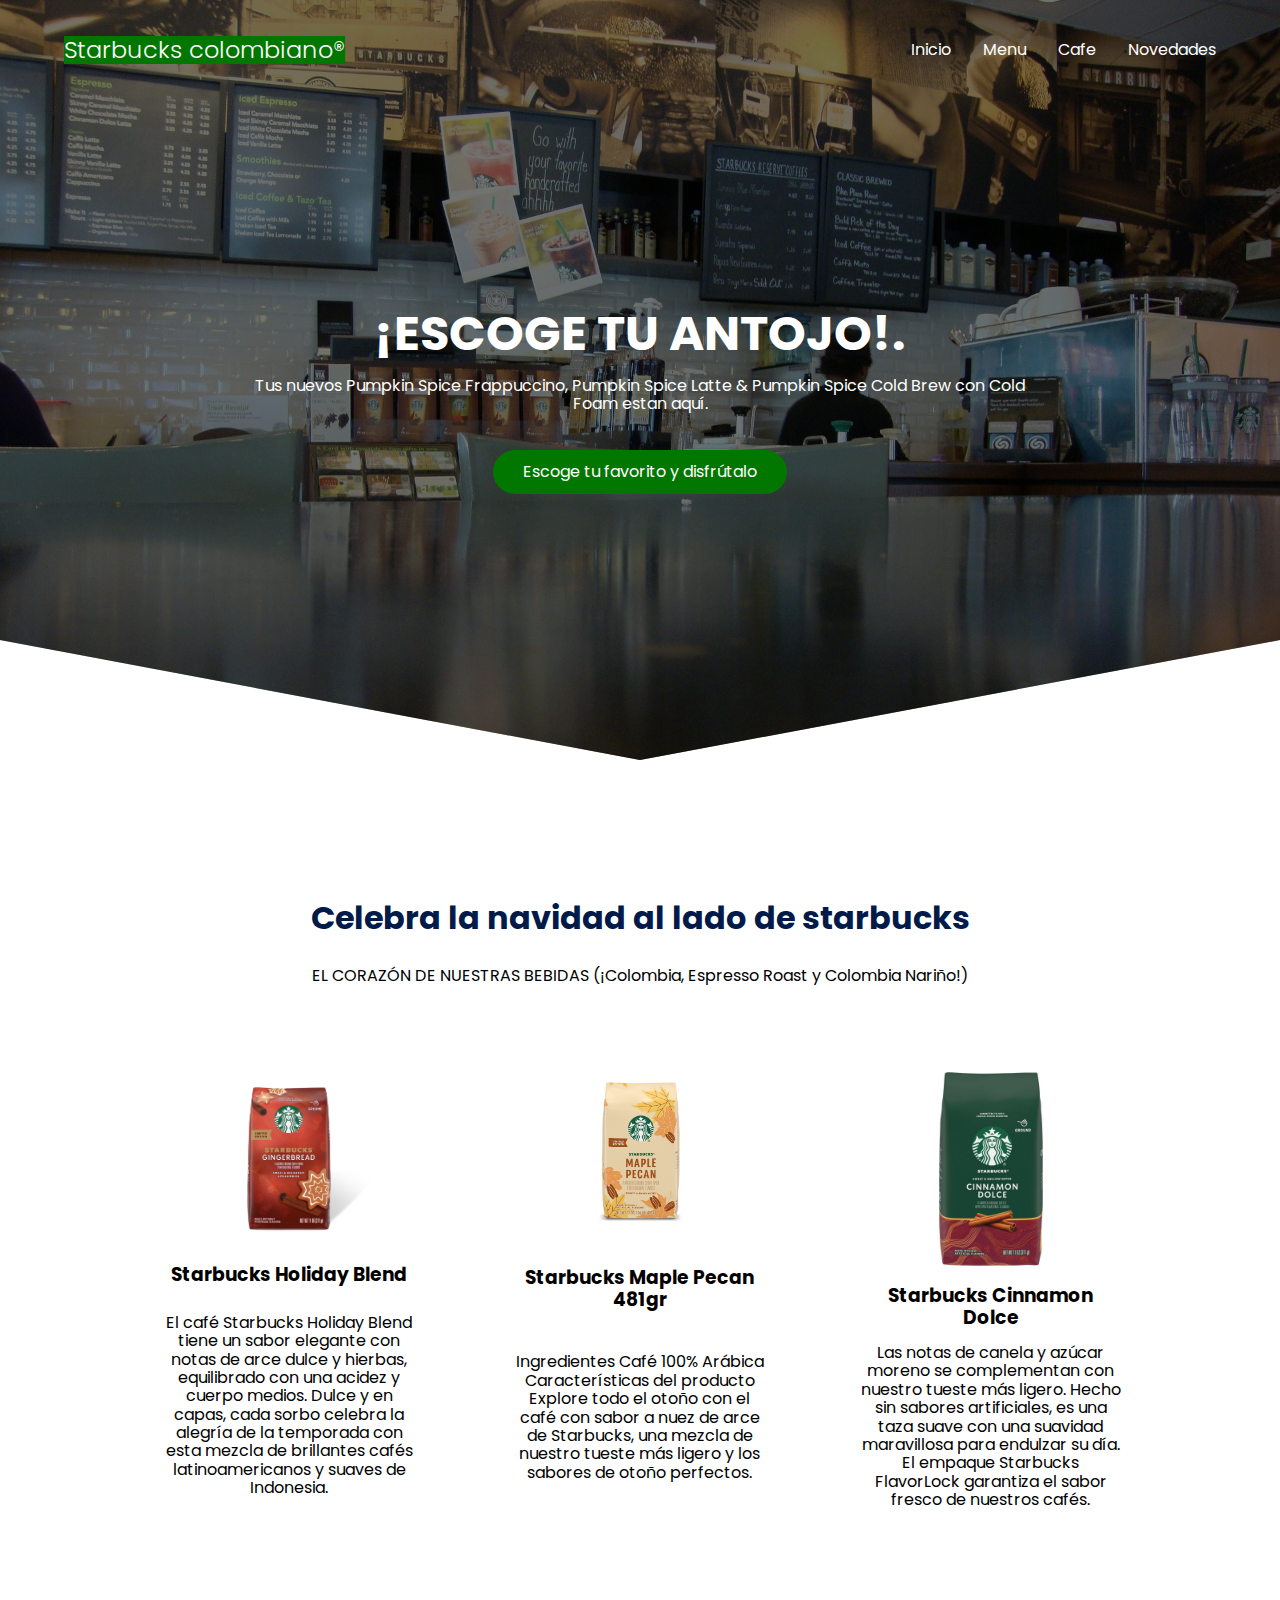
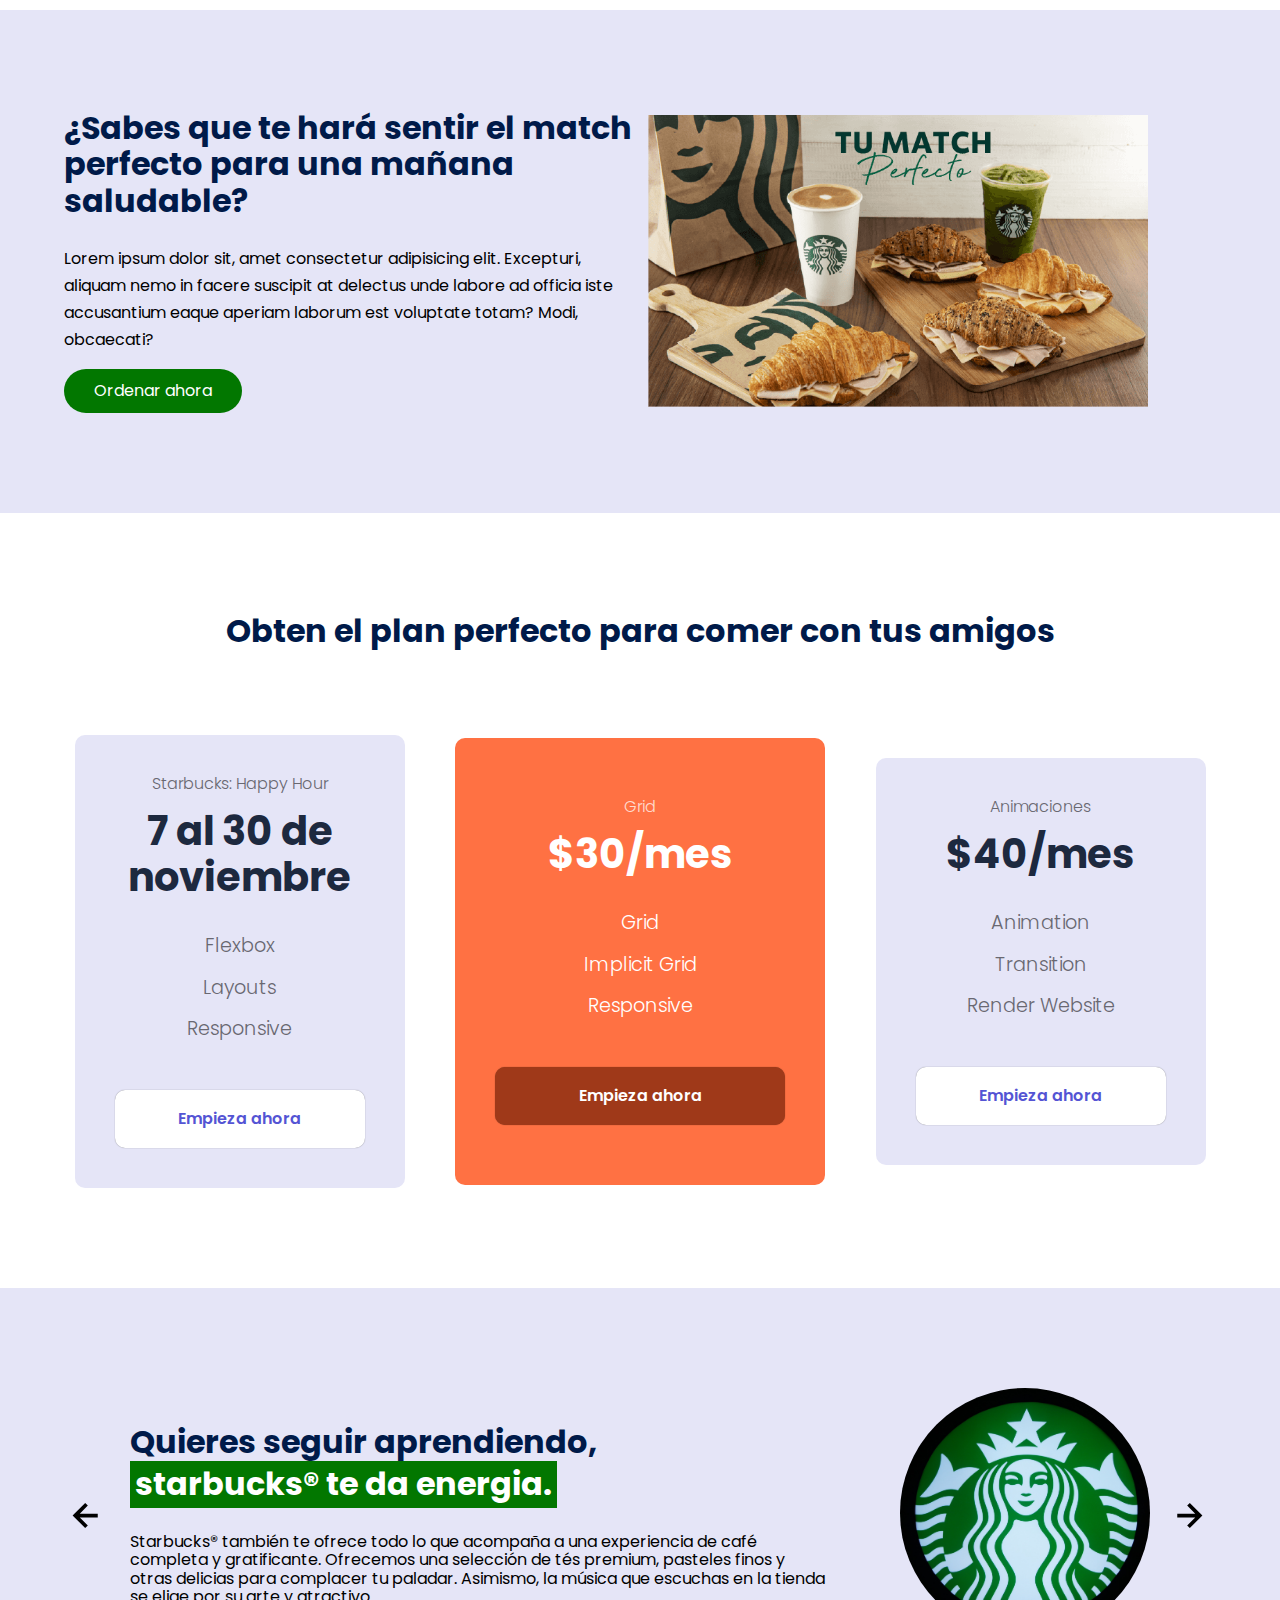
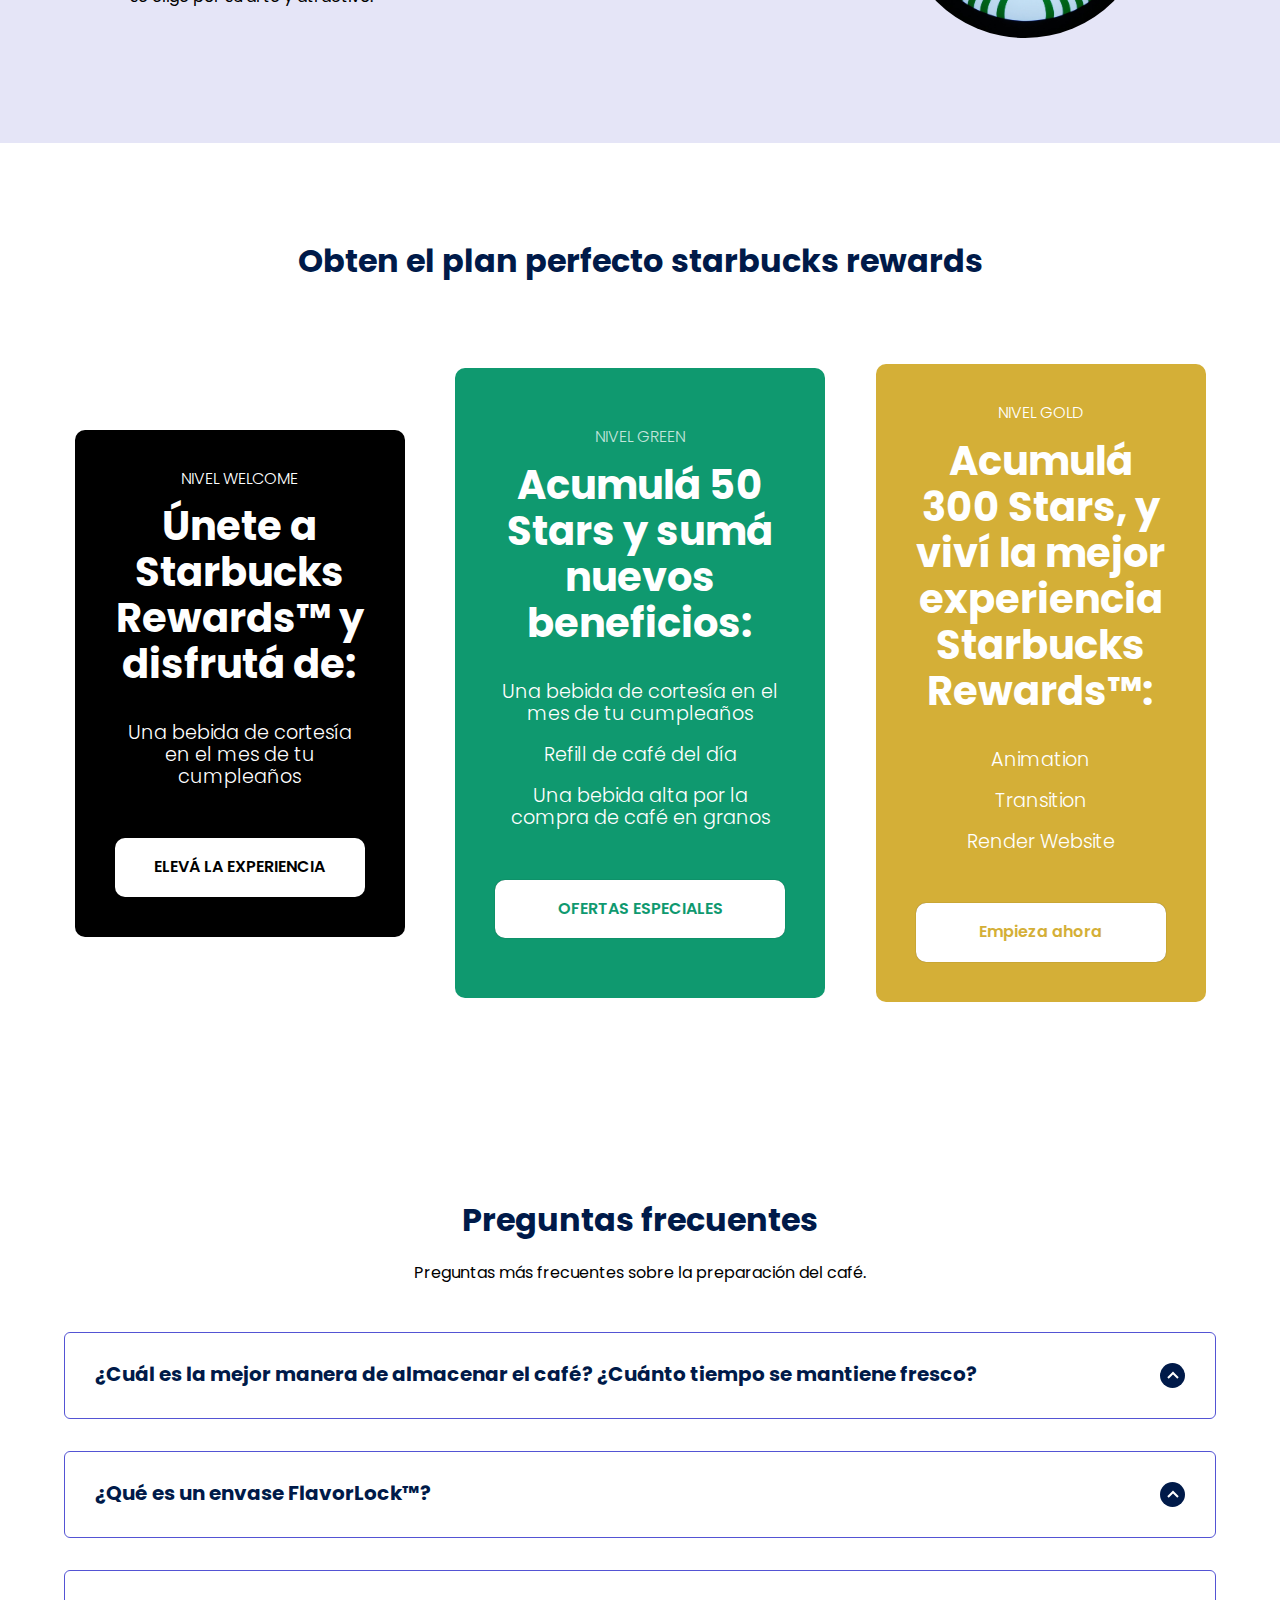
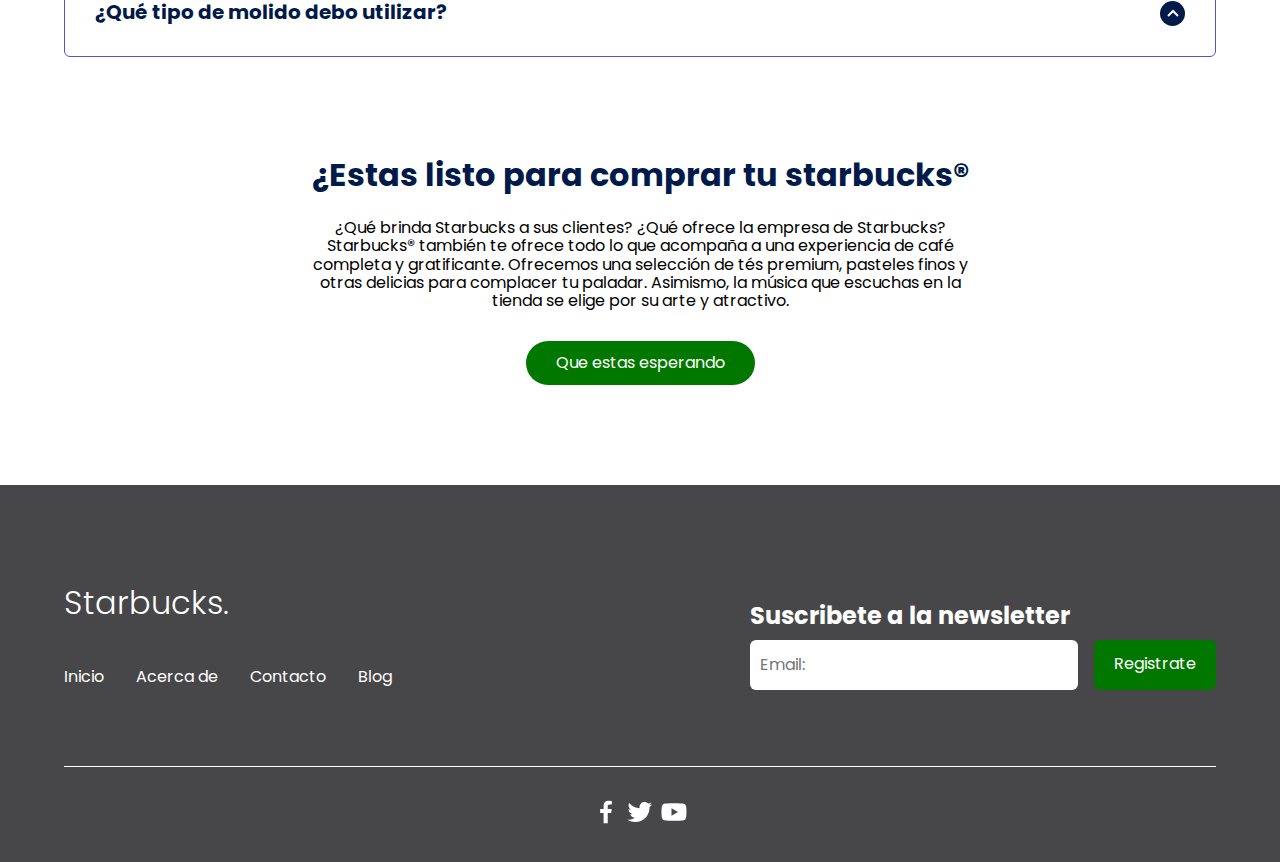
<file: alexcgdesign.github.io-main/index.html>
<!DOCTYPE html>
<html lang="es">

<head>
    <meta charset="UTF-8">
    <meta http-equiv="X-UA-Compatible" content="IE=edge">
    <meta name="viewport" content="width=device-width, initial-scale=1.0">
    <title>Tienda Starbucks®</title>
    <link rel="shortcut icon" href="images/logo1.png" type="image/x-icon">
    <link rel="stylesheet" href="css/normalize.css">
    <link rel="stylesheet" href="css/estilos.css">

    <meta name="theme-color" content="#2091F9">

    <meta name="title" content="Aprende CSS desde cero">
    <meta name="description"
        content="Hola, soy una descripción que verás cuando busques algo de mi temática en Google.">


    <meta property="og:type" content="website">
    <meta property="og:url" content="https://alexcgdesign.github.io">
    <meta property="og:title" content="Aprende CSS desde cero">
    <meta property="og:description"
        content="Hola, soy una descripción que verás cuando busques algo de mi temática en Google.">
    <meta property="og:image" content="https://alexcgdesign.github.io/images/css.jpg">

    <meta property="twitter:card" content="summary_large_image">
    <meta property="twitter:url" content="https://www.jordanalex.com/">
    <meta property="twitter:title" content="Aprende CSS desde cero">
    <meta property="twitter:description"
        content="Hola, soy una descripción que verás cuando busques algo de mi temática en Google.">
    <meta property="twitter:image" content="https://alexcgdesign.github.io/images/css.jpg">
</head>

<body>

    <header class="hero">
        <nav class="nav container">
            <div class="nav__logo">
                <h2 class="nav__title">Starbucks colombiano®</h2>
            </div>

            <ul class="nav__link nav__link--menu">
                <li class="nav__items">
                    <a href="#" class="nav__links">Inicio</a>
                </li>
                <li class="nav__items">
                    <a href="#" class="nav__links">Menu</a>
                </li>
                <li class="nav__items">
                    <a href="#" class="nav__links">Cafe</a>
                </li>
                <li class="nav__items">
                    <a href="#" class="nav__links">Novedades</a>
                </li>

                <img src="images/close.svg" class="nav__close">
            </ul>

            <div class="nav__menu">
                <img src="images/menu.svg" class="nav__img">
            </div>
        </nav>

        <section class="hero__container container">
            <h1 class="hero__title">¡ESCOGE TU ANTOJO!.</h1>
            <p class="hero__paragraph">Tus nuevos Pumpkin Spice Frappuccino, Pumpkin Spice Latte & Pumpkin 
            Spice Cold Brew con Cold Foam estan aquí.</p>
            <a href="login.html" class="cta">Escoge tu favorito y disfrútalo</a>
        </section>
    </header>

    <main>
        <section class="container about">
            <h2 class="subtitle">Celebra la navidad al lado de starbucks</h2>
            <p class="about__paragraph">EL CORAZÓN DE NUESTRAS BEBIDAS (¡Colombia, Espresso Roast y Colombia Nariño!)</p>

            <div class="about__main">
                <article class="about__icons">
                    <img src="images/producto1.png" class="about__icon">
                    <h3 class="about__title">Starbucks Holiday Blend</h3>
                    <p class="about__paragrah">El café Starbucks Holiday Blend 
                        tiene un sabor elegante con notas de arce dulce y hierbas, 
                        equilibrado con una acidez y cuerpo medios. Dulce y en capas, 
                        cada sorbo celebra la alegría de la temporada con esta mezcla 
                        de brillantes cafés latinoamericanos y suaves de Indonesia.</p>
                </article>

                <article class="about__icons">
                    <img src="images/producto2.jpg" class="about__icon">
                    <h3 class="about__title">Starbucks Maple Pecan 481gr</h3>
                    <p class="about__paragrah">Ingredientes Café 100% Arábica Características del producto Explore todo 
                        el otoño con el café con sabor a nuez de arce de Starbucks, una mezcla de nuestro tueste más 
                        ligero y los sabores de otoño perfectos.</p>
                </article>

                <article class="about__icons">
                    <img src="images/producto3.jpg" class="about__icon">
                    <h3 class="about__title">Starbucks Cinnamon Dolce</h3>
                    <p class="about__paragrah">Las notas de canela y azúcar moreno se complementan con nuestro tueste 
                        más ligero. Hecho sin sabores artificiales, es una taza suave con una suavidad maravillosa 
                        para endulzar su día. El empaque Starbucks FlavorLock garantiza el sabor fresco de nuestros 
                        cafés.</p>
                </article>
            </div>
        </section>

        <section class="knowledge">
            <div class="knowledge__container container">
                <div class="knowledege__texts">
                    <h2 class="subtitle">¿Sabes que te hará sentir el match perfecto para una mañana saludable?</h2>
                    <p class="knowledge__paragraph">Lorem ipsum dolor sit, amet consectetur adipisicing elit. Excepturi,
                        aliquam nemo in facere suscipit at delectus unde labore ad officia iste accusantium eaque
                        aperiam laborum est voluptate totam? Modi, obcaecati?</p>
                    <a href="#" class="cta">Ordenar ahora</a>
                </div>

                <figure class="knowledge__picture">
                    <img src="images/match.png" class="knowledge__img">
                </figure>
            </div>
        </section>

        <section class="price container">
            <h2 class="subtitle">Obten el plan perfecto para comer con tus amigos</h2>

            <div class="price__table">
                <div class="price__element">
                    <p class="price__name">Starbucks: Happy Hour</p>
                    <h3 class="price__price">7 al 30 de noviembre</h3>

                    <div class="price__items">
                        <p class="price__features">Flexbox</p>
                        <p class="price__features">Layouts</p>
                        <p class="price__features">Responsive</p>
                    </div>

                    <a href="#" class="price__cta">Empieza ahora</a>
                </div>


                <div class="price__element price__element--best">
                    <p class="price__name">Grid</p>
                    <h3 class="price__price">$30/mes</h3>

                    <div class="price__items">
                        <p class="price__features">Grid</p>
                        <p class="price__features">Implicit Grid</p>
                        <p class="price__features">Responsive</p>
                    </div>

                    <a href="#" class="price__cta">Empieza ahora</a>
                </div>


                <div class="price__element">
                    <p class="price__name">Animaciones</p>
                    <h3 class="price__price">$40/mes</h3>

                    <div class="price__items">
                        <p class="price__features">Animation</p>
                        <p class="price__features">Transition</p>
                        <p class="price__features">Render Website</p>
                    </div>

                    <a href="#" class="price__cta">Empieza ahora</a>
                </div>


            </div>
        </section>

        <section class="testimony">
            <div class="testimony__container container">
                <img src="images/leftarrow.svg" class="testimony__arrow" id="before">

                <section class="testimony__body testimony__body--show" data-id="1">
                    <div class="testimony__texts">
                        <h2 class="subtitle">Quieres seguir aprendiendo, <span class="testimony__course1">starbucks® te da energia.</span></h2>
                        <p class="testimony__review">Starbucks® también te ofrece todo lo que acompaña a una experiencia de café completa 
                            y gratificante. Ofrecemos una selección de tés premium, pasteles finos y otras delicias para complacer tu 
                            paladar. Asimismo, la música que escuchas en la tienda se elige por su arte y atractivo.</p>
                    </div>

                    <figure class="testimony__picture">
                        <img src="images/logo2.jpg" class="testimony__img">
                    </figure>
                </section>

                <section class="testimony__body" data-id="2">
                    <div class="testimony__texts">
                        <h2 class="subtitle">Starbucks® Matcha White, <span class="testimony__course2">White Matcha Frappuccino</span></h2>
                        <p class="testimony__review">Básicamente hizo la misma llovizna verde que se usó en el Cherry Blossom Frap,
                            que era una mezcla de Matcha en polvo y chocolate blanco, y luego lo vertió sobre un White Chocolate Frap.</p>
                    </div>

                    <figure class="testimony__picture">
                        <img src="images/img2.png" class="testimony__img2">
                    </figure>
                </section>

                <section class="testimony__body" data-id="3">
                    <div class="testimony__texts">
                        <h2 class="subtitle">Frappuccino® Sakura Strawberry, <span class="testimony__course3">Pink Mochi Frappuccino.</span></h2>
                        <p class="testimony__review">Fusiona sabores florales y afrutados, y tiene una textura gelatinosa gracias al mochi.</p>
                    </div>

                    <figure class="testimony__picture">
                        <img src="images/img3.png" class="testimony__img3">
                    </figure>
                </section>

                <section class="testimony__body" data-id="4">
                    <div class="testimony__texts">
                        <h2 class="subtitle">Frappuccino® Blended Beverages, <span class="testimony__course4">Unicorn Frappuccino.</span></h2>
                        <p class="testimony__review">Frapuccino Unicornio, una bebida de edición limitada que además de tener los colores 
                            del mítico animal tiene dos cualidades. La primera: que al agitarla cambia de color y la segunda: que a la 
                            vez que va tornándose de rosa a azul también cambia de sabor.</p>
                    </div>

                    <figure class="testimony__picture">
                        <img src="images/img4.png" class="testimony__img4">
                    </figure>
                </section>


                <img src="images/rightarrow.svg" class="testimony__arrow" id="next">
            </div>
        </section>

        <section class="price container">
            <h2 class="subtitle">Obten el plan perfecto starbucks rewards</h2>

            <div class="price__tables">
                <div class="price__element1">
                    <p class="price__names">NIVEL WELCOME</p>
                    <h2 class="price__prices">Únete a Starbucks Rewards™ y disfrutá de:</h2>

                    <div class="price__itemss">
                        <p class="price__featuress">Una bebida de cortesía en el mes de tu cumpleaños</p>
                    </div>

                    <a href="https://www.starbucks.com/rewards" class="price__ctas">ELEVÁ LA EXPERIENCIA</a>
                </div>


                <div class="price__element price__element--best2">
                    <p class="price__name">NIVEL GREEN</p>
                    <h3 class="price__price">Acumulá 50 Stars y sumá nuevos beneficios:</h3>

                    <div class="price__items">
                        <p class="price__features">Una bebida de cortesía en el mes de tu cumpleaños</p>
                        <p class="price__features">Refill de café del día</p>
                        <p class="price__features">Una bebida alta por la compra de café en granos</p>
                    </div>

                    <a href="https://www.starbucks.com/rewards" class="price__cta">OFERTAS ESPECIALES</a>
                </div>


                <div class="price__element3">
                    <p class="price__name">NIVEL GOLD</p>
                    <h3 class="price__price">Acumulá 300 Stars, y viví la mejor experiencia Starbucks Rewards™:</h3>

                    <div class="price__items">
                        <p class="price__features">Animation</p>
                        <p class="price__features">Transition</p>
                        <p class="price__features">Render Website</p>
                    </div>

                    <a href="https://www.starbucks.com/rewards" class="price__cta">Empieza ahora</a>
                </div>


            </div>
        </section>

        <section class="questions container">
            <h2 class="subtitle">Preguntas frecuentes</h2>
            <p class="questions__paragraph">Preguntas más frecuentes sobre la preparación del café.</p>

            <section class="questions__container">
                <article class="questions__padding">
                    <div class="questions__answer">
                        <h3 class="questions__title">¿Cuál es la mejor manera de almacenar el café? ¿Cuánto tiempo se mantiene fresco?
                            <span class="questions__arrow">
                                <img src="images/arrow.svg" class="questions__img">
                            </span>
                        </h3>

                        <p class="questions__show">Una vez tostado, el café comienza a perder sabor al quedar expuesto al aire y la humedad; 
                            esta pérdida se acentúa a medida que se prolonga la exposición. Te recomendamos que lo compres una vez por semana, 
                            lo guardes en un envase hermético en un lugar fresco y alejado de la luz, y que lo muelas justo antes de prepararlo. 
                            El café de un envase FlavorLock™ sin abrir permanecerá fresco varios meses.</p>
                    </div>
                </article>

                <article class="questions__padding">
                    <div class="questions__answer">
                        <h3 class="questions__title">¿Qué es un envase FlavorLock™?
                            <span class="questions__arrow">
                                <img src="images/arrow.svg" class="questions__img">
                            </span>
                        </h3>

                        <p class="questions__show">Nuestra tecnología FlavorLock™ exclusiva utiliza una válvula unidireccional especial. 
                            Por ella, puede salir del envase hermético el dióxido de carbono liberado por los granos de café recién 
                            tostados, pero no permite la entrada del oxígeno que le arrebataría su sabor. Todo café Starbucks® que se 
                            vende en nuestros envases FlavorLock™ de 250 g g se envasa herméticamente en ellos antes de que transcurran 
                            dos horas de su tueste, para que permanezca fresco hasta que lo utilices.</p>
                    </div>
                </article>

                <article class="questions__padding">
                    <div class="questions__answer">
                        <h3 class="questions__title">¿Qué tipo de molido debo utilizar?
                            <span class="questions__arrow">
                                <img src="images/arrow.svg" class="questions__img">
                            </span>
                        </h3>

                        <p class="questions__show">Para lograr un sabor de café con la máxima frescura, recomendamos como siempre 
                            utilizar granos enteros y molerlos en el momento para cada cafetera. Pero si lo prefieres, puedes llevar 
                            el café en grano a tu tienda más cercana y solicitar que te lo muelan a tu gusto.

                            Las cafeteras de filtro funcionan mejor con la molienda universal que se utiliza en los cafés molidos, 
                            o bien con una especial para filtros de fondo plano o cónico. En todas las tiendas Starbucks se puede 
                            moler café conforme a esta especificación. Las cafeteras espresso requieren una molienda particular 
                            muy fina, obtenida en un molinillo de cuchillas entre 30 y 35 segundos. Cuando el agua sale demasiado 
                            despacio o rápido, a menudo se debe a una molienda demasiado fina o gruesa, al uso de granos de café 
                            espresso congelados o refrigerados, o a un prensado excesivo o insuficiente del café.</p>
                    </div>
                </article>
            </section>

            <section class="questions__offer">
                <h2 class="subtitle">¿Estas listo para comprar tu starbucks®</h2>
                <p class="questions__copy">¿Qué brinda Starbucks a sus clientes?
                    ¿Qué ofrece la empresa de Starbucks?
                    Starbucks® también te ofrece todo lo que acompaña a una experiencia de café completa 
                    y gratificante. Ofrecemos una selección de tés premium, pasteles finos y otras delicias 
                    para complacer tu paladar. Asimismo, la música que escuchas en la tienda se elige por su
                    arte y atractivo.</p>
                <a href="login.html" class="cta">Que estas esperando</a>
            </section>
        </section>
    </main>

    <footer class="footer">
        <section class="footer__container container">
            <nav class="nav nav--footer">
                <h2 class="footer__title">Starbucks.</h2>

                <ul class="nav__link nav__link--footer">
                    <li class="nav__items">
                        <a href="#" class="nav__links">Inicio</a>
                    </li>
                    <li class="nav__items">
                        <a href="#" class="nav__links">Acerca de</a>
                    </li>
                    <li class="nav__items">
                        <a href="#" class="nav__links">Contacto</a>
                    </li>
                    <li class="nav__items">
                        <a href="#" class="nav__links">Blog</a>
                    </li>
                </ul>
            </nav>

            <form class="footer__form" action="https://formspree.io/f/mknkkrkj" method="POST">
                <h2 class="footer__newsletter">Suscribete a la newsletter</h2>
                <div class="footer__inputs">
                    <input type="email" placeholder="Email:" class="footer__input" name="_replyto">
                    <input type="submit" value="Registrate" class="footer__submit">
                </div>
            </form>
        </section>

        <section class="footer__copy container">
            <div class="footer__social">
                <a href="https://www.facebook.com/StarbucksColombia/" class="footer__icons"><img src="images/facebook.svg" class="footer__img"></a>
                <a href="https://twitter.com/StarbucksCOL?ref_src=twsrc%5Egoogle%7Ctwcamp%5Eserp%7Ctwgr%5Eauthor" class="footer__icons"><img src="images/twitter.svg" class="footer__img"></a>
                <a href="https://www.youtube.com/user/Starbucks" class="footer__icons"><img src="images/youtube.svg" class="footer__img"></a>
            </div>

        </section>
    </footer>

    <script src="js/slider.js"></script>
    <script src="js/questions.js"></script>
    <script src="js/menu.js"></script>
</body>

</html>
</file>
<file: alexcgdesign.github.io-main/css/estilos.css>
@import url('https://fonts.googleapis.com/css2?family=Poppins:wght@300;400;600;700&display=swap');

:root {
    --padding-container: 100px 0;
    --color-title: #001A49;
}

body {
    font-family: 'Poppins', sans-serif;
}

.container {
    width: 90%;
    max-width: 1200px;
    margin: 0 auto;
    overflow: hidden;
    padding: var(--padding-container);
}

.hero {
    width: 100%;
    height: 100vh;
    min-height: 600px;
    max-height: 800px;
    position: relative;
    display: grid;
    grid-template-rows: 100px 1fr;
    color: #fff;
}

.hero::before {
    content: "";
    position: absolute;
    top: 0;
    left: 0;
    width: 100%;
    height: 100%;
    background-image: linear-gradient(180deg, #0000008c 0%, #0000008c 100%), url('../images/menu.jpg');
    background-size: cover;
    clip-path: polygon(0 0, 100% 0, 100% 80%, 50% 95%, 0 80%);
    z-index: -1;
}


/* Nav */

.nav {
    --padding-container: 0;
    height: 100%;
    display: flex;
    align-items: center;
}

.nav__title {
    font-weight: 300;
    background-color: #027700;
}

.nav__link {
    margin-left: auto;
    padding: 0;
    display: grid;
    grid-auto-flow: column;
    grid-auto-columns: max-content;
    gap: 2em;
}

.nav__items {
    list-style: none;
}

.nav__links {
    color: #fff;
    text-decoration: none;
}

.nav__menu {
    margin-left: auto;
    cursor: pointer;
    display: none;
}

.nav__img {
    display: block;
    width: 30px;
}


.nav__close {
    display: var(--show, none);
}


/* Hero container */

.hero__container {
    max-width: 800px;
    --padding-container: 0;
    display: grid;
    grid-auto-rows: max-content;
    align-content: center;
    gap: 1em;
    padding-bottom: 100px;
    text-align: center;
}

.hero__title {
    font-size: 3rem;
}

.hero__paragraph {
    margin-bottom: 20px;
}

.cta {
    display: inline-block;
    background-color: #027700;
    justify-self: center;
    color: #fff;
    text-decoration: none;
    padding: 13px 30px;
    border-radius: 32px;
}

/* About */

.about {
    text-align: center;
}

.subtitle {
    color: var(--color-title);
    font-size: 2rem;
    margin-bottom: 25px;
}


.about__paragraph {
    line-height: 1.7;
}

.about__main {
    padding-top: 80px;
    display: grid;
    width: 90%;
    margin: 0 auto;
    gap: 1em;
    overflow: hidden;
    grid-template-columns: repeat(auto-fit, minmax(260px, auto));
}


.about__icons {
    display: grid;
    gap: 1em;
    justify-items: center;
    width: 260px;
    overflow: hidden;
    margin: 0 auto;
}

.about__icon {
    width: 200px;
}

/* Knowledge */

.knowledge {
    background-color: #e5e5f7;
    background-image: radial-gradient(#444cf7 0.5px, transparent 0.5px), radial-gradient(#444cf7 0.5px, #e5e5f7 0.5px);
    background-size: 20px 20px;
    background-position: 0 0, 10px 10px;
    overflow: hidden;
}

.knowledge__container{
    display: grid;
    grid-template-columns: 1fr 1fr;
    gap: 1em;
    align-items: center;
}

.knowledge__picture{
    max-width: 500px;
}

.knowledge__paragraph{
    line-height: 1.7;
    margin-bottom: 15px;
}

.knowledge__img{
    width: 100%;
    display: block;
}

/* price */

.price{
    text-align: center;
}

.price__table{
    padding-top: 60px;
    display: flex;
    flex-wrap: wrap;
    gap: 2.5em;
    justify-content: space-evenly;
    align-items: center;
}

.price__element{
    background-color: #e5e5f7;
    text-align: center;
    border-radius: 10px;
    width: 330px;
    padding: 40px;
    --color-plan: #696871;
    --color-price: #1D293F;
    --bg-cta: #fff;
    --color-cta: #5454D4;
    --color-items: #696871;
}

.price__element--best{
    width: 370px;
    padding: 60px 40px;
    background-color: #FF7143;
    --color-plan: rgb(255 255 255 / 75%);
    --color-price: #fff;
    --bg-cta: #9F3919;
    --color-cta: #FFF;
    --color-items: #fff;
}


.price__name{
    color: var(--color-plan);
    margin-bottom: 15px;
    font-weight: 300;
}

.price__price{
    font-size: 2.5rem;
    color: var(--color-price);
}

.price__items{
    margin-top: 35px;
    display: grid;
    gap: 1em;
    font-weight: 300;
    font-size: 1.2rem;
    margin-bottom: 50px;
    color: var(--color-items);
}

.price__cta{
    display: block;
    padding: 20px 0;
    border-radius: 10px;
    text-decoration: none;
    background-color: var(--bg-cta);
    font-weight: 600;
    color: var(--color-cta);
    box-shadow: 0 0 1px rgba(0, 0, 0, .5);
}

/* price 2.0 */

.prices{
    text-align: center;
}

.price__tables{
    padding-top: 60px;
    display: flex;
    flex-wrap: wrap;
    gap: 2.5em;
    justify-content: space-evenly;
    align-items: center;
}

.price__element1{
    background-color: #000000;
    text-align: center;
    border-radius: 10px;
    width: 330px;
    padding: 40px;
    --color-plan: #fff;
    --color-price: #fff;
    --bg-cta: #fff;
    --color-cta: #000000;
    --color-items: #fff;
}

.price__element--best2{
    width: 370px;
    padding: 60px 40px;
    background-color: #0f996f;
    --color-plan: rgb(255 255 255 / 75%);
    --color-price: #fff;
    --bg-cta: #fff;
    --color-cta: #0f996f;
    --color-items: #fff;
}

.price__element3{
    background-color: #D4AF37;
    text-align: center;
    border-radius: 10px;
    width: 330px;
    padding: 40px;
    --color-plan: #fff;
    --color-price: #fff;
    --bg-cta: #fff;
    --color-cta: #D4AF37;
    --color-items: #fff;
}

.price__names{
    color: var(--color-plan);
    margin-bottom: 15px;
    font-weight: 300;
}

.price__prices{
    font-size: 2.5rem;
    color: var(--color-price);
}

.price__itemss{
    margin-top: 35px;
    display: grid;
    gap: 1em;
    font-weight: 300;
    font-size: 1.2rem;
    margin-bottom: 50px;
    color: var(--color-items);
}

.price__ctas{
    display: block;
    padding: 20px 0;
    border-radius: 10px;
    text-decoration: none;
    background-color: var(--bg-cta);
    font-weight: 600;
    color: var(--color-cta);
    box-shadow: 0 0 1px rgba(0, 0, 0, .5);
}

/* Testimony */

.testimony{
    background-color: #e5e5f7;
}

.testimony__container{
    display: grid;
    grid-template-columns: 50px 1fr 50px;
    gap: 1em;
    align-items: center;
}

.testimony__body{
    display: grid;
    grid-template-columns: 1fr max-content;
    justify-content: space-between;
    align-items: center;
    gap: 2em;
    grid-column: 2/3;
    grid-row: 1/2;
    opacity: 0;
    pointer-events: none;
}


.testimony__body--show{
    pointer-events: unset;
    opacity: 1;
    transition: opacity 1.5s ease-in-out;
}

.testimony__img{
    width: 250px;
    height: 250px;
    border-radius: 50%;
    object-fit: cover;
    object-position: 50% 30%;
}

.testimony__img2{
    width: 250px;
    height: 250px;
    border-radius: 50%;
    object-fit: contain;
    object-position: 50% 30%;
}

.testimony__img3{
    width: 250px;
    height: 250px;
    border-radius: 50%;
    object-fit: contain;
    object-position: 50% 30%;
}
.testimony__img4{
    width: 250px;
    height: 250px;
    border-radius: 50%;
    object-fit: contain;
    object-position: 50% 30%;
}

.testimony__texts{
    max-width: 700px;
}

.testimony__course1{
    background-color: #027700;
    color: #fff;
    display: inline-block;
    padding: 5px;
}

.testimony__course2{
    background-color: #196F3D;
    color: #fff;
    display: inline-block;
    padding: 5px;
}

.testimony__course3{
    background-color: #f03d93;
    color: #fff;
    display: inline-block;
    padding: 5px;
}

.testimony__course4{
    background-color: #AF7AC5;
    color: #fff;
    display: inline-block;
    padding: 5px;
}

.testimony__arrow{
    width: 90%;
    cursor: pointer;
}

/* Questions */

.questions{
    text-align: center;
}

.questions__container{
    display: grid;
    gap: 2em;
    padding-top: 50px;
    padding-bottom: 100px;
}

.questions__padding{
    padding: 0;
    transition: padding .3s;
    border: 1px solid #5454D4;
    border-radius: 6px;
}

.questions__padding--add{
    padding-bottom: 30px;
}

.questions__answer{
    padding: 0 30px 0;
    overflow: hidden;
}

.questions__title{
    text-align: left;
    display: flex;
    font-size: 20px;
    padding: 30px 0 30px;
    cursor: pointer;
    color: var(--color-title);
    justify-content: space-between;
}

.questions__arrow{
    border-radius: 50%;
    background-color: var(--color-title);
    width: 25px;
    height: 25px;
    display: flex;
    justify-content: center;
    align-items: center;
    align-self: flex-end;
    margin-left: 10px;
    transition:  transform .3s;
}

.questions__arrow--rotate{
    transform: rotate(180deg);
}

.questions__show{
    text-align: left;
    height: 0;
    transition: height .3s;
}

.questions__img{
    display: block;
}

.questions__copy{
    width: 60%;
    margin: 0 auto;
    margin-bottom: 30px;
}

/* Footer */

.footer{
    background-color: #474749;
}

.footer__title{
    font-weight: 300;
    font-size: 2rem;
    margin-bottom: 30px;
}

.footer__title, .footer__newsletter{
    color: #fff;
}


.footer__container{
    display: flex;
    justify-content: space-between;
    align-items: center;
    border-bottom: 1px solid #fff;
    padding-bottom: 60px;
}

.nav--footer{
    padding-bottom: 20px;
    display: grid;
    gap: 1em;
    grid-auto-flow: row;
    height: 100%;
}

.nav__link--footer{
    display: flex;
    margin: 0;
    margin-right: 20px;
    flex-wrap: wrap;
}

.footer__inputs{
    margin-top: 10px;
    display: flex;
    overflow: hidden;
}

.footer__input{
    background-color: #fff;
    height: 50px;
    display: block;
    padding-left: 10px;
    border-radius: 6px;
    font-size: 1rem;
    outline: none;
    border: none;
    margin-right: 16px;
}

.footer__submit{
    margin-left: auto;
    display: inline-block;
    height: 50px;
    padding: 0 20px ;
    background-color: #027700;
    border: none;
    font-size: 1rem;
    color: #fff;
    border-radius: 6px;
    cursor: pointer;
}

.footer__copy{
    --padding-container: 30px 0;
    text-align: center;
    color: #fff;
}

.footer__copyright{
    font-weight: 300;
}

.footer__icons{
    margin-bottom: 10px;
}

.footer__img{
    width: 30px;
}

/* Media queries */

@media (max-width:800px){
    .nav__menu{
        display: block;
    }

    .nav__link--menu{
        position: fixed;
        background-color: #000;
        top: 0;
        left: 0;
        height: 100%;
        width: 100%;
        display: flex;
        flex-direction: column;
        justify-content: space-evenly;
        align-items: center;
        z-index: 100;
        opacity: 0;
        pointer-events: none;
        transition: .7s opacity;
    }

    .nav__link--show{
        --show: block;
        opacity:1 ;
        pointer-events: unset;
    }

    .nav__close{
        position: absolute;
        top: 30px;
        right: 30px;
        width: 30px;
        cursor: pointer;
    }

    .hero__title{
        font-size: 2.5rem;
    }


    .about__main{
        gap: 2em;
    }

    .about__icons:last-of-type{
        grid-column: 1/-1;
    }


    .knowledge__container{
        grid-template-columns: 1fr;
        grid-template-rows: max-content 1fr;
        gap: 3em;
        text-align: center;
    }

    .knowledge__picture{
        grid-row: 1/2;
        justify-self: center;
    }

    .testimony__container{
        grid-template-columns: 30px 1fr 30px;
    }

    .testimony__body{
        grid-template-columns: 1fr;
        grid-template-rows: max-content max-content;
        gap: 3em;
        justify-items:center ;
    }


    .testimony__img{
        width: 200px;
        height: 200px;
        
    }

    .questions__copy{
        width: 100%;
    }

    .footer__container{
        flex-wrap: wrap;
    }

    .nav--footer{
        width: 100%;
        justify-items: center;
    }

    .nav__link--footer{
        width: 100%;
        justify-content: space-evenly;
        margin: 0;
    }

    .footer__form{
        width: 100%;
        justify-content: space-evenly;
    }

    .footer__input{
        flex: 1;
    }

}

@media (max-width:600px){
    .hero__title{
        font-size: 2rem;
    }

    .hero__paragraph{
        font-size: 1rem;
    }

    .subtitle{
        font-size: 1.8rem;
    }

    .price__element{
        width: 90%;
    }

    .price__element--best{
        width: 90%;
        /* padding: 40px; */
    }

    .price__price{
        font-size: 2rem;
    }

    .testimony{
        --padding-container: 60px 0;
    }

    .testimony__container{
        grid-template-columns: 28px 1fr 28px;
        gap: .9em;
    }

    .testimony__arrow{
        width: 100%;
    }

    .testimony__course{
        margin-top: 15px;
    }

    .questions__title{
        font-size: 1rem;
    }

    .footer__title{
        justify-self: start;
        margin-bottom: 15px;
    }

    .nav--footer{
        padding-bottom: 60px;
    }

    .nav__link--footer{
        justify-content: space-between;
    }

    .footer__inputs{
        flex-wrap: wrap;
    }

    .footer__input{
        flex-basis: 100%;
        margin: 0;
        margin-bottom: 16px;
    }

    .footer__submit{
        margin-right: auto;
        margin-left: 0;
        

        /* 
        margin:0;
        width: 100%;
        */
    }
}
</file>
